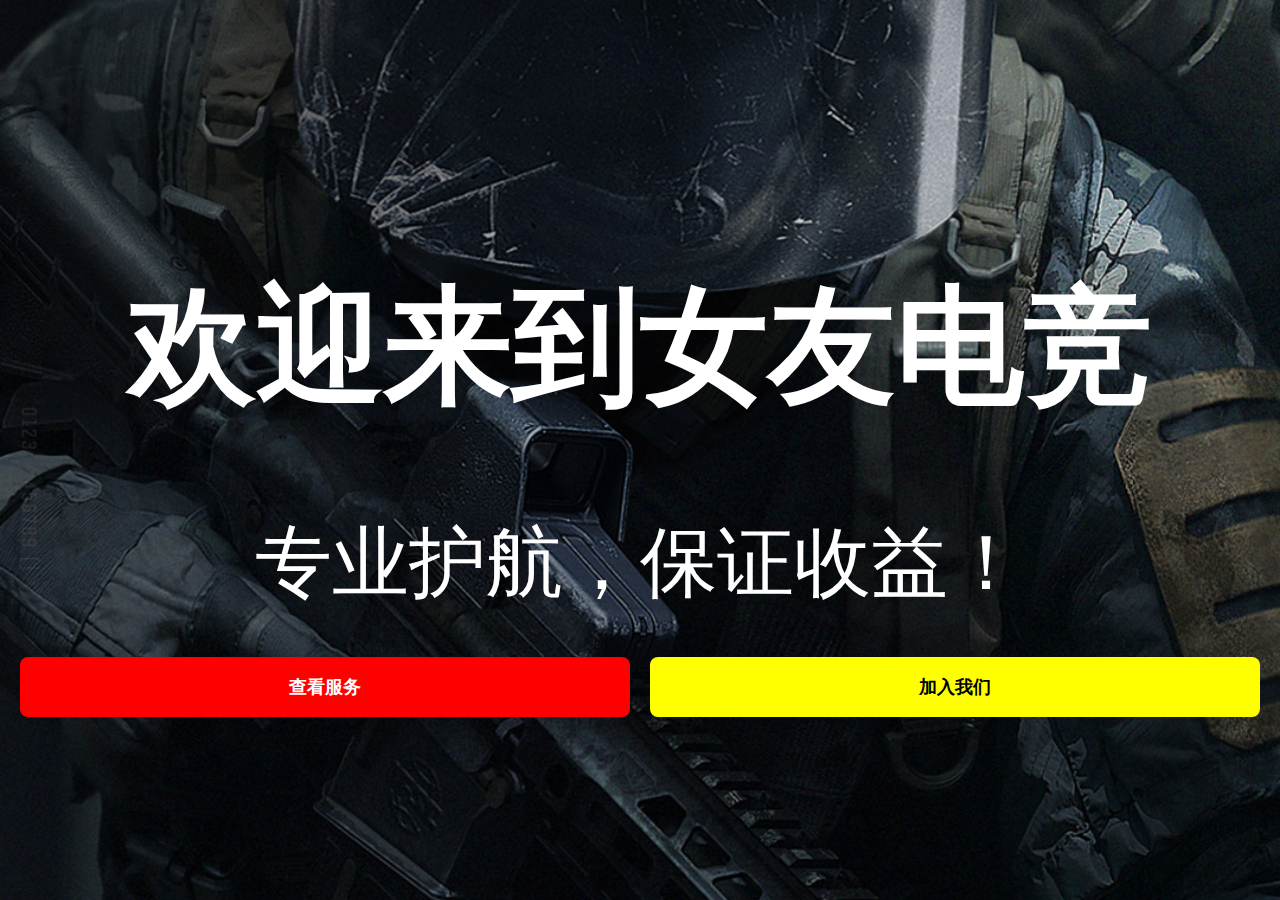
<file: index.html>
<!DOCTYPE html>
<html lang="zh">
<head>
    <meta charset="UTF-8">
    <meta name="viewport" content="width=device-width, initial-scale=1.0">
    <title>女友电竞俱乐部</title>
    <style>
        /* 使背景全屏显示 */
        .background {
            position: absolute;
            top: 0;
            left: 0;
            width: 100%;
            height: 100%;
            background-size: cover;
            background-position: center;
            z-index: -1;
        }

        /* 禁止滚动，确保内容适应屏幕 */
        body, html {
            margin: 0;
            padding: 0;
            height: 100%;
            overflow: hidden; /* 禁止滚动 */
            font-family: Arial, sans-serif;
        }

        .container {
            text-align: center;
            display: flex;
            flex-direction: column;
            justify-content: center; /* 内容垂直居中 */
            align-items: center;
            height: 100%; /* 使容器占满整个屏幕 */
            padding: 20px;
            color: white;
            box-sizing: border-box;
        }

        h1 {
            margin-bottom: 10px;
            font-size: 10vw; /* 自适应宽度的字体大小，适应手机端 */
            line-height: 1.2;
        }

        /* 副标题字体 */
        .subtitle {
            font-size: 6vw; /* 自适应宽度的字体大小，适应手机端 */
            margin-bottom: 40px; /* 增加副标题下方的间距 */
            line-height: 1.4;
        }

        /* 按钮容器，设置按钮水平排列 */
        .buttons {
            display: flex;
            justify-content: center; /* 按钮水平居中 */
            gap: 20px; /* 增加按钮之间的间距 */
            width: 100%; /* 使按钮容器宽度为100% */
        }

        /* 按钮基础样式 */
        .link {
            display: inline-block;
            padding: 18px 36px; /* 增大按钮的内边距 */
            font-size: 18px; /* 在手机端适当减小字体 */
            font-weight: bold;
            text-decoration: none;
            border-radius: 8px; /* 增加按钮圆角 */
            transition: background-color 0.3s;
            width: 45%; /* 设置按钮宽度为容器的45% */
            text-align: center;
        }

        /* 红色按钮 */
        .red {
            background-color: red;
            color: white;
        }

        .red:hover {
            background-color: darkred;
        }

        /* 黄色按钮 */
        .yellow {
            background-color: yellow;
            color: black;
        }

        .yellow:hover {
            background-color: darkgoldenrod;
        }

        /* 响应式设计，确保手机端适配 */
        @media (max-width: 600px) {
            .container {
                padding: 10px 5px; /* 调整手机端的内边距 */
            }
            h1 {
                font-size: 12vw; /* 手机端标题字体稍大 */
            }
            .subtitle {
                font-size: 7vw; /* 手机端副标题字体稍大 */
                margin-bottom: 30px; /* 调整副标题的间距 */
            }
            .link {
                font-size: 16px; /* 手机端字体稍小 */
                padding: 14px 28px; /* 手机端内边距适当减小 */
            }
        }
    </style>
</head>
<body>
    <div class="background" style="background-image: url('background1.jpg');"></div>
    <div class="container">
        <h1>欢迎来到女友电竞</h1>
        <p class="subtitle">专业护航，保证收益！</p>
        <div class="buttons">
            <a class="link red" href="pricing.html">查看服务</a>
            <a class="link yellow" href="recruitment.html">加入我们</a>
        </div>
    </div>
</body>
</html>
</file>
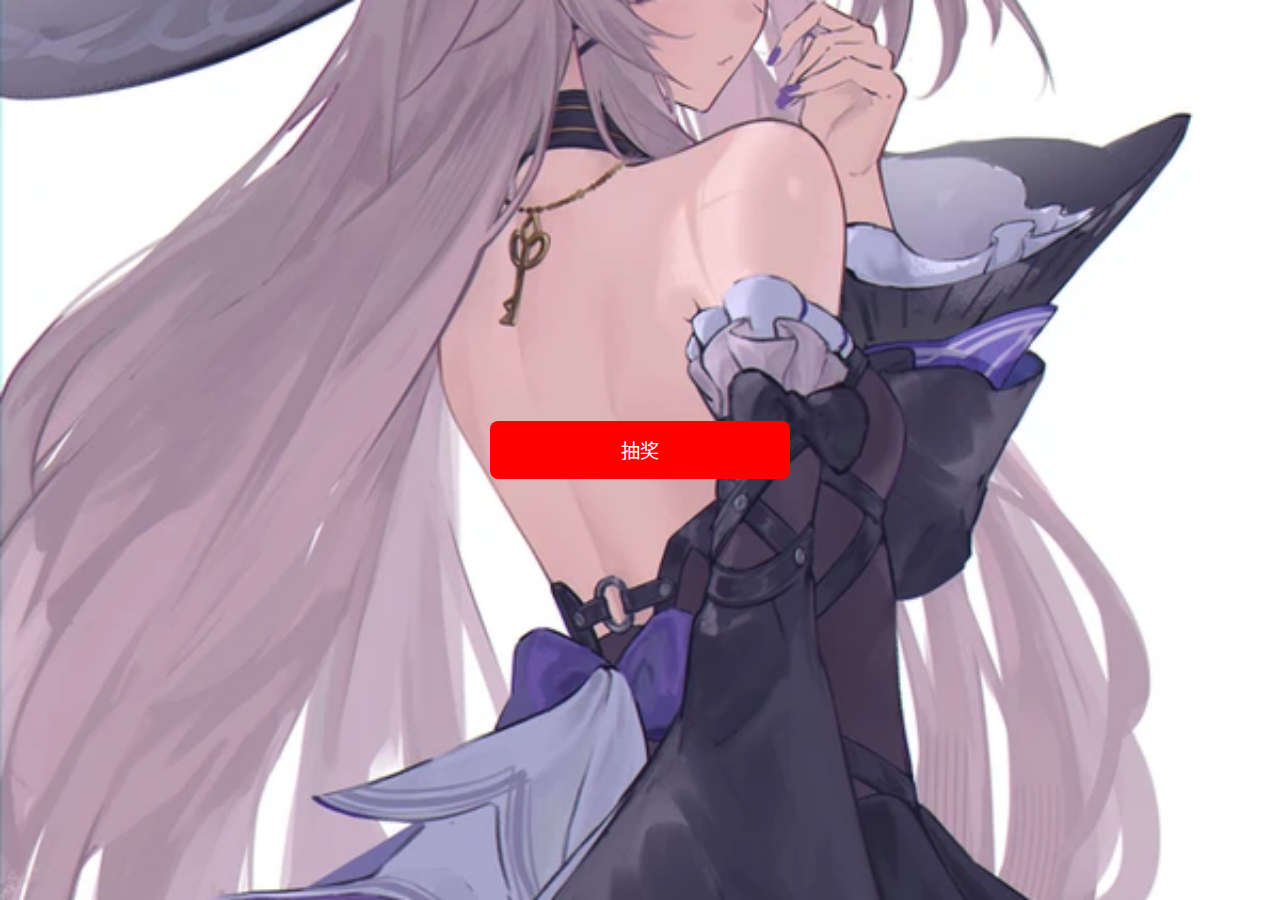
<file: lottery.html>
<!DOCTYPE html>
<html lang="zh-CN">
<head>
    <meta charset="UTF-8">
    <meta name="viewport" content="width=device-width, initial-scale=1.0">
    <title>抽奖活动</title>
    <style>
        body {
            font-family: Arial, sans-serif;
            background-image: url('background4.jpg');
            background-size: cover;
            background-position: center;
            background-attachment: fixed;
            color: #ADD8E6;
            margin: 0;
            padding: 0;
            height: 100vh;
            display: flex;
            justify-content: center;
            align-items: center;
            text-align: center;
            overflow: hidden;
        }

        .container {
            padding: 0 20px;
            max-width: 100%;
            width: 100%;
            text-align: center;
        }

        .btn {
            width: 100%;
            max-width: 300px;
            padding: 15px;
            margin: 10px 0;
            font-size: 1.2rem;
            cursor: pointer;
            border: none;
            border-radius: 8px;
            transition: all 0.3s ease;
        }

        .btn-red {
            background-color: red;
            color: white;
        }

        .btn-yellow {
            background-color: yellow;
            color: black;
        }

        .btn:hover {
            transform: scale(1.05);
        }

        .result, .warning {
            margin-top: 20px;
            font-size: 1.5rem;
            font-weight: bold;
        }

        .warning {
            color: red;
            font-size: 1.2rem;
        }

        .hidden {
            display: none;
        }

        @media (max-width: 768px) {
            .btn {
                padding: 12px;
                font-size: 1.1rem;
            }

            .result, .warning {
                font-size: 1.2rem;
            }

            .container {
                padding: 10px;
            }
        }

        @media (max-width: 480px) {
            .btn {
                padding: 10px;
                font-size: 1rem;
            }

            .result, .warning {
                font-size: 1rem;
            }

            .container {
                padding: 5px;
            }
        }
    </style>
</head>
<body>

    <div class="container">
        <button class="btn btn-red" id="lotteryBtn" onclick="startLottery()">抽奖</button>
        <div class="result hidden" id="result"></div>
        <div class="warning hidden" id="warning"></div>
    </div>

    <script>
        // 从 localStorage 获取抽奖状态
        let hasEntered = localStorage.getItem('hasEntered') === 'true';
        let prize = localStorage.getItem('prize') || "";

        function startLottery() {
            if (hasEntered) {
                // 如果已经抽过奖，显示已抽中的奖品
                document.getElementById('warning').textContent = `您已抽中: ${prize}，请截屏进群兑换！`;
                document.getElementById('warning').classList.remove('hidden');
                return;
            }

            // 设置概率
            const randomNum = Math.random();
            if (randomNum < 0.01) {
                prize = "免单";
            } else if (randomNum < 0.11) {
                prize = "五折";
            } else if (randomNum < 0.21) {
                prize = "七折";
            } else {
                prize = "九折";
            }

            // 显示抽奖结果
            document.getElementById('result').textContent = `恭喜！您抽中了: ${prize}`;
            document.getElementById('result').classList.remove('hidden');

            // 标记已抽奖，并保存状态到 localStorage
            hasEntered = true;
            localStorage.setItem('hasEntered', 'true');
            localStorage.setItem('prize', prize);

            // 设置已抽奖提示
            document.getElementById('warning').textContent = `您已抽中: ${prize}，请截屏进群兑换！`;
        }
    </script>
</body>
</html>
</file>
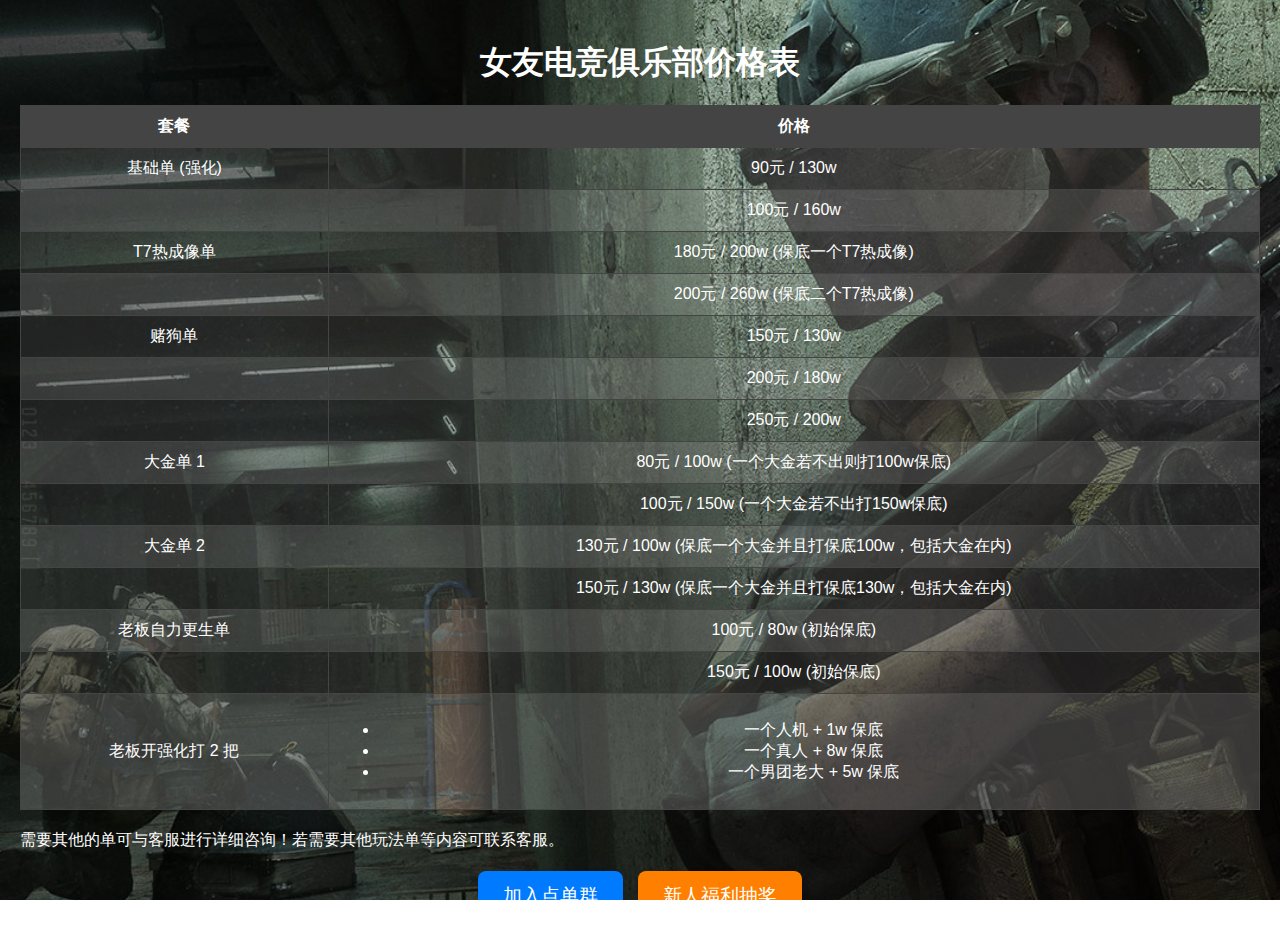
<file: pricing.html>
<!DOCTYPE html>
<html lang="zh">
<head>
    <meta charset="UTF-8">
    <meta name="viewport" content="width=device-width, initial-scale=1.0">
    <title>价格表 - 女友电竞俱乐部</title>
    <style>
        body, html {
            margin: 0;
            font-family: Arial, sans-serif;
            color: white;
            background: url('background2.jpg') no-repeat center center fixed;
            background-size: cover;
            height: 100%;
            width: 100%;
            overflow-x: hidden; /* 禁止水平滚动 */
        }
        .container {
            width: 100%;
            max-width: 100%; /* 防止容器宽度超出视口 */
            padding: 20px;
            box-sizing: border-box;
            overflow-y: auto;
        }
        h1 {
            font-size: 2em;
            margin-bottom: 20px;
            text-align: center;
        }
        table {
            width: 100%;
            border-collapse: collapse;
            margin-bottom: 20px;
        }
        th, td {
            border: 1px solid #444;
            padding: 10px;
            text-align: center;
        }
        th {
            background-color: #444;
            color: white;
        }
        tbody tr:nth-child(odd) {
            background-color: rgba(255, 255, 255, 0.1);
        }
        tbody tr:nth-child(even) {
            background-color: rgba(255, 255, 255, 0.2);
        }
        .buttons {
            display: flex;
            justify-content: center;
            gap: 15px;
            margin-top: 20px;
            flex-wrap: wrap; /* 使按钮在小屏幕下换行 */
        }
        a {
            padding: 12px 25px;
            font-size: 1.2em;
            text-decoration: none;
            border-radius: 8px;
            color: white;
            box-shadow: 0 4px 6px rgba(0, 0, 0, 0.3);
            transition: all 0.3s ease;
        }
        .blue-btn {
            background-color: #007bff;
        }
        .blue-btn:hover {
            background-color: #0056b3;
        }
        .orange-btn {
            background-color: #ff7f00;
        }
        .orange-btn:hover {
            background-color: #e67000;
        }
    </style>
</head>
<body>
    <div class="container">
        <h1>女友电竞俱乐部价格表</h1>
        <table>
            <thead>
                <tr>
                    <th>套餐</th>
                    <th>价格</th>
                </tr>
            </thead>
            <tbody>
                <tr>
                    <td>基础单 (强化)</td>
                    <td>90元 / 130w</td>
                </tr>
                <tr>
                    <td></td>
                    <td>100元 / 160w</td>
                </tr>
                <tr>
                    <td>T7热成像单</td>
                    <td>180元 / 200w (保底一个T7热成像)</td>
                </tr>
                <tr>
                    <td></td>
                    <td>200元 / 260w (保底二个T7热成像)</td>
                </tr>
                <tr>
                    <td>赌狗单</td>
                    <td>150元 / 130w</td>
                </tr>
                <tr>
                    <td></td>
                    <td>200元 / 180w</td>
                </tr>
                <tr>
                    <td></td>
                    <td>250元 / 200w</td>
                </tr>
                <tr>
                    <td>大金单 1</td>
                    <td>80元 / 100w (一个大金若不出则打100w保底)</td>
                </tr>
                <tr>
                    <td></td>
                    <td>100元 / 150w (一个大金若不出打150w保底)</td>
                </tr>
                <tr>
                    <td>大金单 2</td>
                    <td>130元 / 100w (保底一个大金并且打保底100w，包括大金在内)</td>
                </tr>
                <tr>
                    <td></td>
                    <td>150元 / 130w (保底一个大金并且打保底130w，包括大金在内)</td>
                </tr>
                <tr>
                    <td>老板自力更生单</td>
                    <td>100元 / 80w (初始保底)</td>
                </tr>
                <tr>
                    <td></td>
                    <td>150元 / 100w (初始保底)</td>
                </tr>
                <tr>
                    <td>老板开强化打 2 把</td>
                    <td>
                        <ul>
                            <li>一个人机 + 1w 保底</li>
                            <li>一个真人 + 8w 保底</li>
                            <li>一个男团老大 + 5w 保底</li>
                        </ul>
                    </td>
                </tr>
            </tbody>
        </table>
        <p>需要其他的单可与客服进行详细咨询！若需要其他玩法单等内容可联系客服。</p>
        <div class="buttons">
            <a href="http://qm.qq.com/cgi-bin/qm/qr?_wv=1027&k=t3hVfxL_IEeYuQgBPLbwDklkDoaSOr2J" target="_blank" class="blue-btn">加入点单群</a>
            <a href="lottery.html" class="orange-btn">新人福利抽奖</a>
        </div>
    </div>
</body>
</html>
</file>
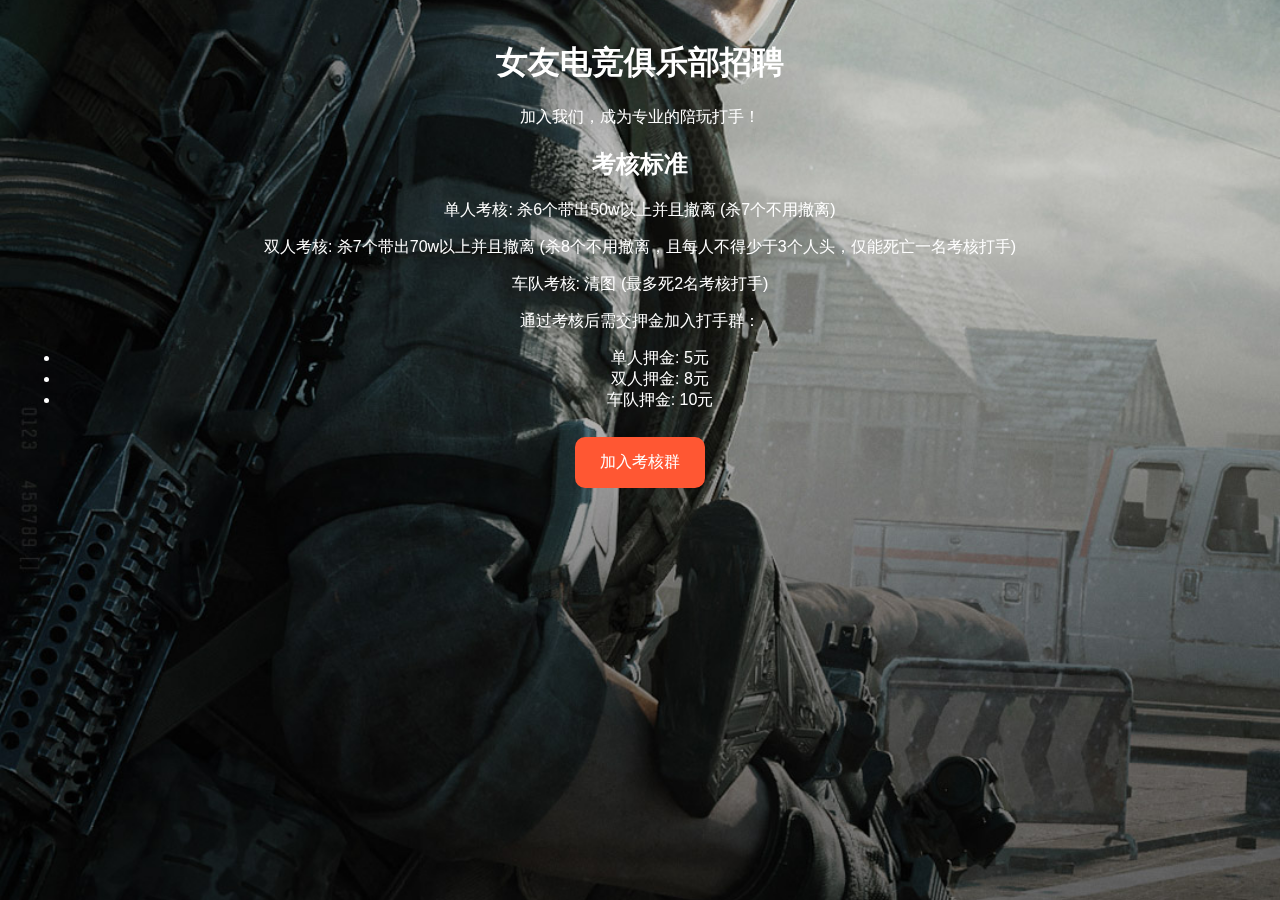
<file: recruitment.html>
<!DOCTYPE html>
<html lang="zh">
<head>
    <meta charset="UTF-8">
    <meta name="viewport" content="width=device-width, initial-scale=1.0">
    <title>招聘 - 女友电竞俱乐部</title>
    <link rel="stylesheet" href="style.css">
</head>
<body>
    <div class="background" style="background-image: url('background3.jpg');"></div>
    <div class="container">
        <h1>女友电竞俱乐部招聘</h1>
        <p>加入我们，成为专业的陪玩打手！</p>
        <h2>考核标准</h2>
        <p>单人考核: 杀6个带出50w以上并且撤离 (杀7个不用撤离)</p>
        <p>双人考核: 杀7个带出70w以上并且撤离 (杀8个不用撤离，且每人不得少于3个人头，仅能死亡一名考核打手)</p>
        <p>车队考核: 清图 (最多死2名考核打手)</p>
        <p>通过考核后需交押金加入打手群：</p>
        <ul>
            <li>单人押金: 5元</li>
            <li>双人押金: 8元</li>
            <li>车队押金: 10元</li>
        </ul>
        <a class="big-link" href="http://qm.qq.com/cgi-bin/qm/qr?_wv=1027&k=E4ZeyrBBUxaGlDNEDY2_p3lXJ-UzjIDL" target="_blank">加入考核群</a>
    </div>
</body>
</html>
</file>
<file: style.css>
body {
    margin: 0;
    padding: 0;
    font-family: Arial, sans-serif;
    color: #fff;
}
.background {
    position: fixed;
    top: 0;
    left: 0;
    width: 100%;
    height: 100%;
    background-size: cover;
    background-position: center;
    z-index: -1;
}
.container {
    position: relative;
    text-align: center;
    padding: 20px;
}
h1 {
    font-size: 2em;
}
.link, .big-link, .small-link {
    display: inline-block;
    margin: 10px;
    padding: 15px 25px;
    background-color: #ff5733;
    color: #fff;
    text-decoration: none;
    border-radius: 10px;
}
.link:hover, .big-link:hover, .small-link:hover {
    background-color: #ff3333;
}
.small-link {
    position: absolute;
    top: 20px;
    right: 20px;
    font-size: 14px;
}
</file>
